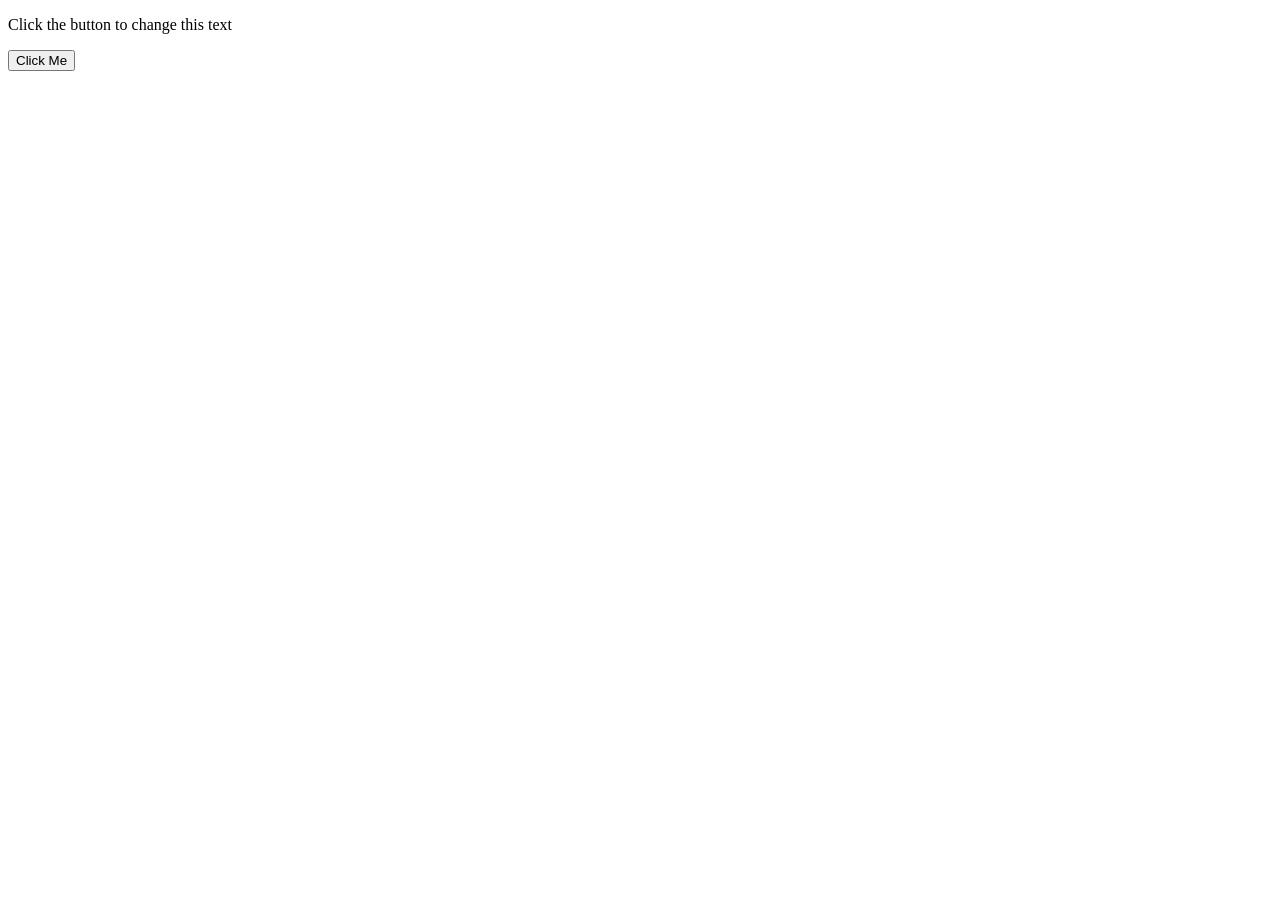
<file: LAB-MST/Question-2/index.html>
<!DOCTYPE html>
<html>
<head>
<title>DOM Manipulation</title>
</head>

<body>

<p id="para">Click the button to change this text</p>

<button onclick="changeText()">Click Me</button>

<script>

function changeText() {
    let paragraph = document.getElementById("para");

    paragraph.innerText = "Welcome to Chandigarh University";
    paragraph.style.color = "blue";
    paragraph.style.fontSize = "24px";

}

</script>

</body>
</html>
</file>
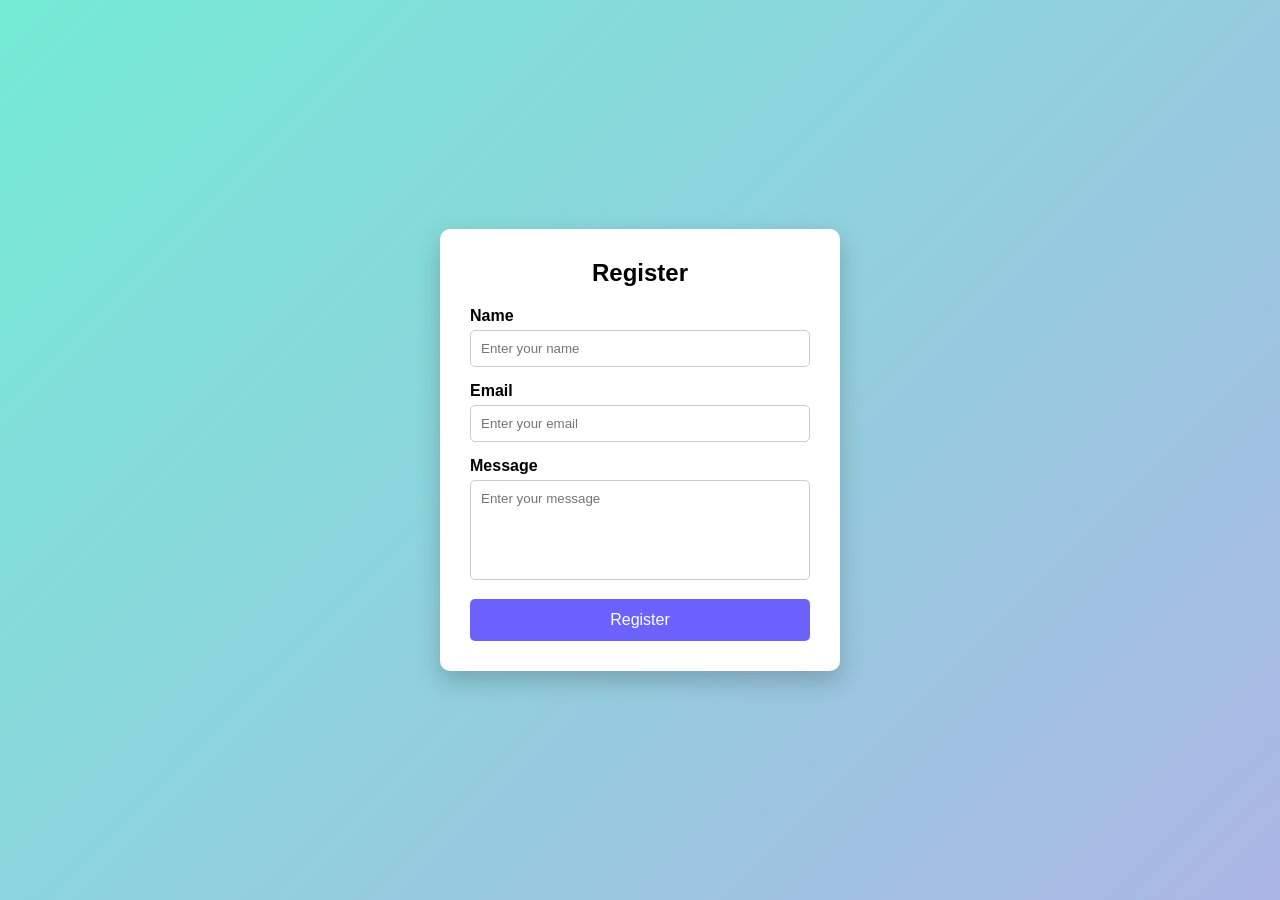
<file: PRACTICAL-EXTERNALS/q2.html>
<!DOCTYPE html>
<html lang="en">
<head>
    <meta charset="UTF-8">
    <meta name="viewport" content="width=device-width, initial-scale=1.0">
    <title>Registration Form</title>

    <style>
        * {
            margin: 0;
            padding: 0;
            box-sizing: border-box;
            font-family: Arial, sans-serif;
        }

        body {
            height: 100vh;
            display: flex;
            justify-content: center;
            align-items: center;
            background: linear-gradient(135deg, #74ebd5, #ACB6E5);
        }

        .form-container {
            background: white;
            padding: 30px;
            border-radius: 10px;
            width: 100%;
            max-width: 400px;
            box-shadow: 0 10px 25px rgba(0,0,0,0.2);
        }

        .form-container h2 {
            text-align: center;
            margin-bottom: 20px;
        }

        .form-group {
            margin-bottom: 15px;
        }

        label {
            display: block;
            margin-bottom: 5px;
            font-weight: bold;
        }

        input, textarea {
            width: 100%;
            padding: 10px;
            border-radius: 5px;
            border: 1px solid #ccc;
            outline: none;
            transition: 0.3s;
        }

        input:focus, textarea:focus {
            border-color: #6c63ff;
        }

        textarea {
            resize: none;
            height: 100px;
        }

        button {
            width: 100%;
            padding: 12px;
            background: #6c63ff;
            color: white;
            border: none;
            border-radius: 5px;
            font-size: 16px;
            cursor: pointer;
            transition: 0.3s ease;
        }

        button:hover {
            background: #5548d9;
            transform: scale(1.05);
        }

        @media (max-width: 500px) {
            .form-container {
                padding: 20px;
            }
        }
    </style>
</head>
<body>

    <div class="form-container">
        <h2>Register</h2>

        <form>
            <div class="form-group">
                <label>Name</label>
                <input type="text" placeholder="Enter your name" required>
            </div>

            <div class="form-group">
                <label>Email</label>
                <input type="email" placeholder="Enter your email" required>
            </div>

            <div class="form-group">
                <label>Message</label>
                <textarea placeholder="Enter your message"></textarea>
            </div>

            <button type="submit">Register</button>
        </form>
    </div>

</body>
</html>
</file>
